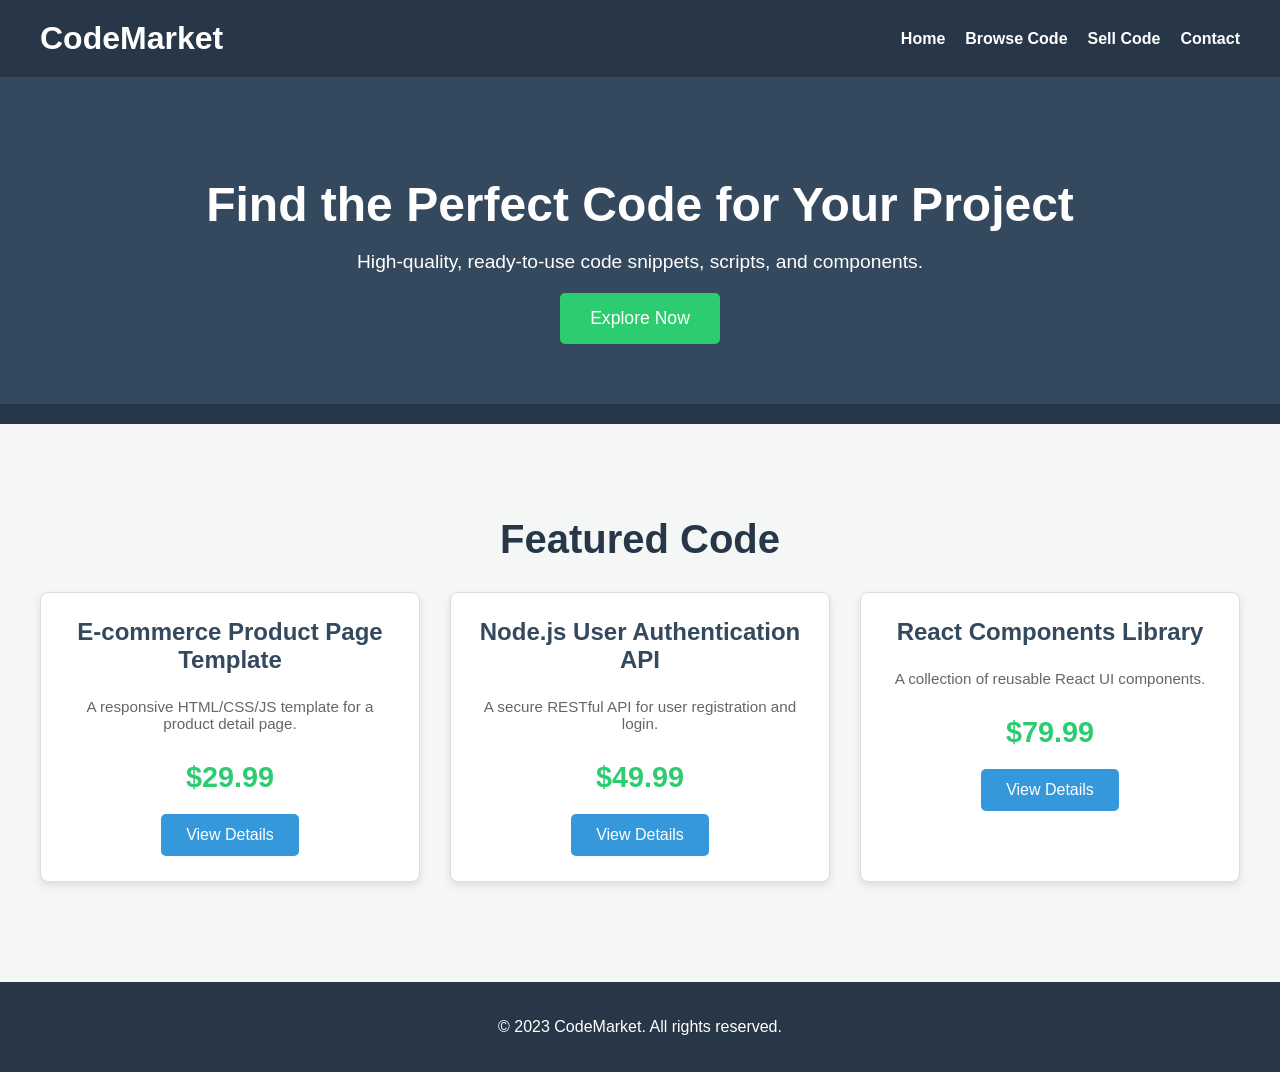
<file: Cursor/code-selling-website/index.html>
<!DOCTYPE html>
<html lang="en">
<head>
    <meta charset="UTF-8">
    <meta name="viewport" content="width=device-width, initial-scale=1.0">
    <title>Code Selling Website</title>
    <link rel="stylesheet" href="style.css">
</head>
<body>
    <header>
        <nav>
            <div class="logo">
                <h1>CodeMarket</h1>
            </div>
            <ul>
                <li><a href="#">Home</a></li>
                <li><a href="#">Browse Code</a></li>
                <li><a href="#">Sell Code</a></li>
                <li><a href="#">Contact</a></li>
            </ul>
        </nav>
        <div class="hero">
            <h2>Find the Perfect Code for Your Project</h2>
            <p>High-quality, ready-to-use code snippets, scripts, and components.</p>
            <button>Explore Now</button>
        </div>
    </header>

    <main class="container">
        <section class="code-listings">
            <h2>Featured Code</h2>
            <div class="listings-grid">
                <!-- Example Code Product -->
                <div class="code-card">
                    <h3>E-commerce Product Page Template</h3>
                    <p class="description">A responsive HTML/CSS/JS template for a product detail page.</p>
                    <p class="price">$29.99</p>
                    <button>View Details</button>
                </div>
                <!-- Example Code Product -->
                <div class="code-card">
                    <h3>Node.js User Authentication API</h3>
                    <p class="description">A secure RESTful API for user registration and login.</p>
                    <p class="price">$49.99</p>
                    <button>View Details</button>
                </div>
                <!-- Example Code Product -->
                <div class="code-card">
                    <h3>React Components Library</h3>
                    <p class="description">A collection of reusable React UI components.</p>
                    <p class="price">$79.99</p>
                    <button>View Details</button>
                </div>
            </div>
        </section>
    </main>

    <footer>
        <p>&copy; 2023 CodeMarket. All rights reserved.</p>
    </footer>

    <script src="script.js"></script>
</body>
</html>
</file>
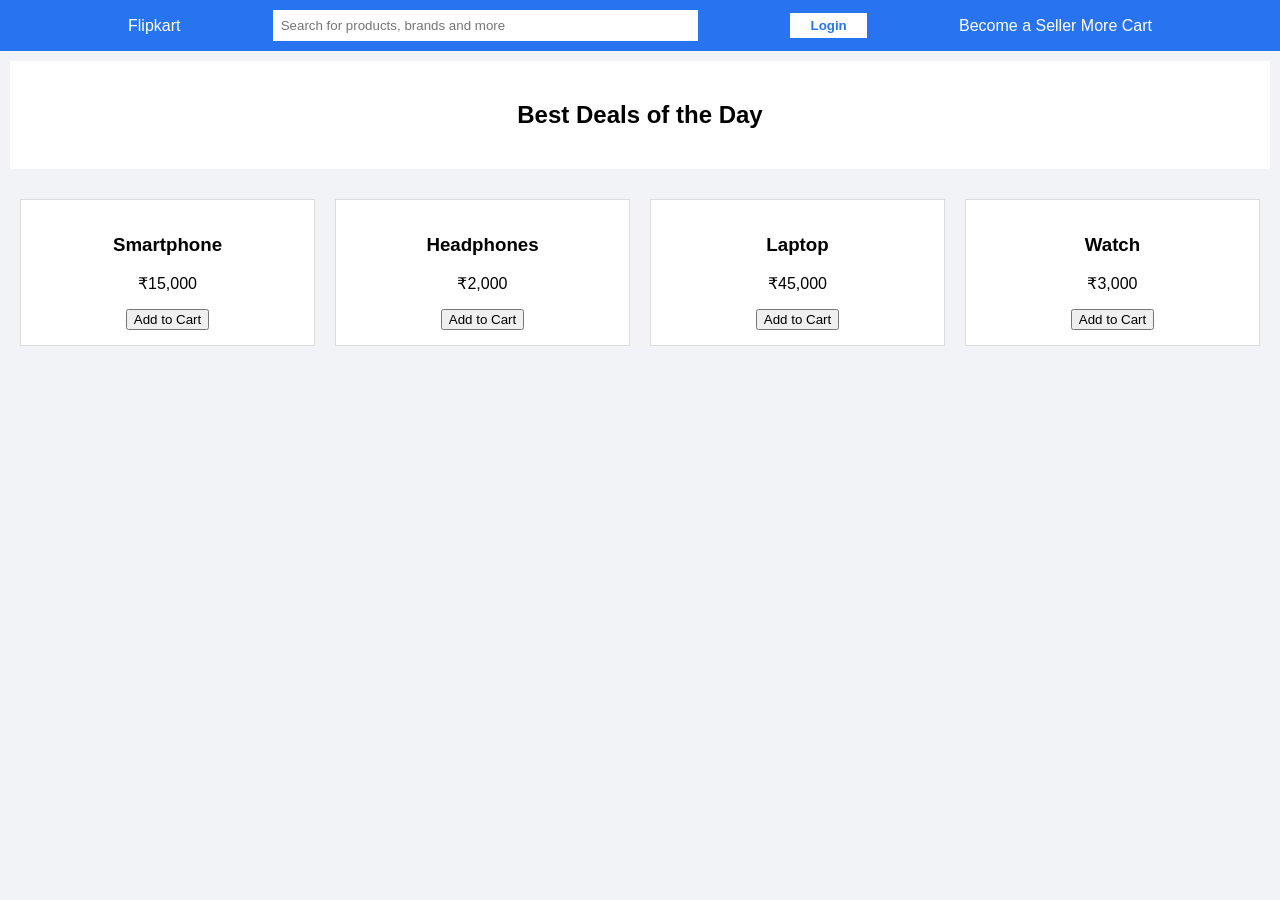
<file: Cursor/flipkart-clone/index.html>
<!DOCTYPE html>
<html lang="en">
<head>
    <meta charset="UTF-8">
    <meta name="viewport" content="width=device-width, initial-scale=1.0">
    <title>Flipkart Clone</title>
    <link rel="stylesheet" href="style.css">
</head>
<body>
    <header class="navbar">
        <div class="logo">Flipkart</div>
        <input type="text" placeholder="Search for products, brands and more">
        <button class="login-btn">Login</button>
        <div class="nav-links">
            <span>Become a Seller</span>
            <span>More</span>
            <span>Cart</span>
        </div>
    </header>

    <main>
        <section class="banner">
            <h1>Best Deals of the Day</h1>
        </section>
        <div class="product-grid" id="product-grid">
            <!-- Products will be injected by script.js -->
        </div>
    </main>
    <script src="script.js"></script>
</body>
</html>
</file>
<file: Cursor/code-selling-website/style.css>
/* General Body Styles */
body {
    font-family: Arial, sans-serif;
    margin: 0;
    padding: 0;
    background-color: #f4f7f6;
    color: #333;
}

.container {
    max-width: 1200px;
    margin: 0 auto;
    padding: 20px;
}

/* Header Styles */
header {
    background-color: #283747;
    color: #fff;
    padding: 20px 0;
    text-align: center;
}

nav {
    display: flex;
    justify-content: space-between;
    align-items: center;
    max-width: 1200px;
    margin: 0 auto;
    padding: 0 20px;
}

.logo h1 {
    margin: 0;
    font-size: 2em;
}

nav ul {
    list-style: none;
    margin: 0;
    padding: 0;
    display: flex;
}

nav ul li {
    margin-left: 20px;
}

nav ul li a {
    color: #fff;
    text-decoration: none;
    font-weight: bold;
}

.hero {
    padding: 60px 20px;
    background-color: #34495e;
    margin-top: 20px;
}

.hero h2 {
    font-size: 3em;
    margin-bottom: 10px;
}

.hero p {
    font-size: 1.2em;
    margin-bottom: 20px;
}

.hero button {
    background-color: #2ecc71;
    color: #fff;
    border: none;
    padding: 15px 30px;
    font-size: 1.1em;
    cursor: pointer;
    border-radius: 5px;
    transition: background-color 0.3s ease;
}

.hero button:hover {
    background-color: #27ae60;
}

/* Code Listings Section */
.code-listings {
    padding: 40px 0;
}

.code-listings h2 {
    text-align: center;
    font-size: 2.5em;
    margin-bottom: 30px;
    color: #283747;
}

.listings-grid {
    display: grid;
    grid-template-columns: repeat(auto-fit, minmax(300px, 1fr));
    gap: 30px;
}

.code-card {
    background-color: #fff;
    border: 1px solid #ddd;
    border-radius: 8px;
    padding: 25px;
    text-align: center;
    box-shadow: 0 4px 8px rgba(0, 0, 0, 0.1);
    transition: transform 0.2s ease;
}

.code-card:hover {
    transform: translateY(-5px);
}

.code-card h3 {
    font-size: 1.5em;
    margin-top: 0;
    color: #34495e;
}

.code-card .description {
    font-size: 0.95em;
    color: #666;
    margin-bottom: 15px;
}

.code-card .price {
    font-size: 1.8em;
    font-weight: bold;
    color: #2ecc71;
    margin-bottom: 20px;
}

.code-card button {
    background-color: #3498db;
    color: #fff;
    border: none;
    padding: 12px 25px;
    font-size: 1em;
    cursor: pointer;
    border-radius: 5px;
    transition: background-color 0.3s ease;
}

.code-card button:hover {
    background-color: #2980b9;
}

/* Footer Styles */
footer {
    background-color: #283747;
    color: #fff;
    text-align: center;
    padding: 20px 0;
    margin-top: 40px;
}
</file>
<file: Cursor/flipkart-clone/style.css>
body { font-family: sans-serif; margin: 0; background-color: #f1f3f6; }
.navbar { background-color: #2874f0; color: white; padding: 10px 10%; display: flex; align-items: center; justify-content: space-between; }
.navbar input { width: 40%; padding: 8px; border: none; }
.login-btn { background: white; color: #2874f0; padding: 5px 20px; border: none; font-weight: bold; cursor: pointer; }
.banner { background: #fff; padding: 20px; text-align: center; margin: 10px; }
.product-grid { display: grid; grid-template-columns: repeat(4, 1fr); gap: 20px; padding: 20px; }
.product-card { background: white; padding: 15px; text-align: center; border: 1px solid #ddd; }
</file>
